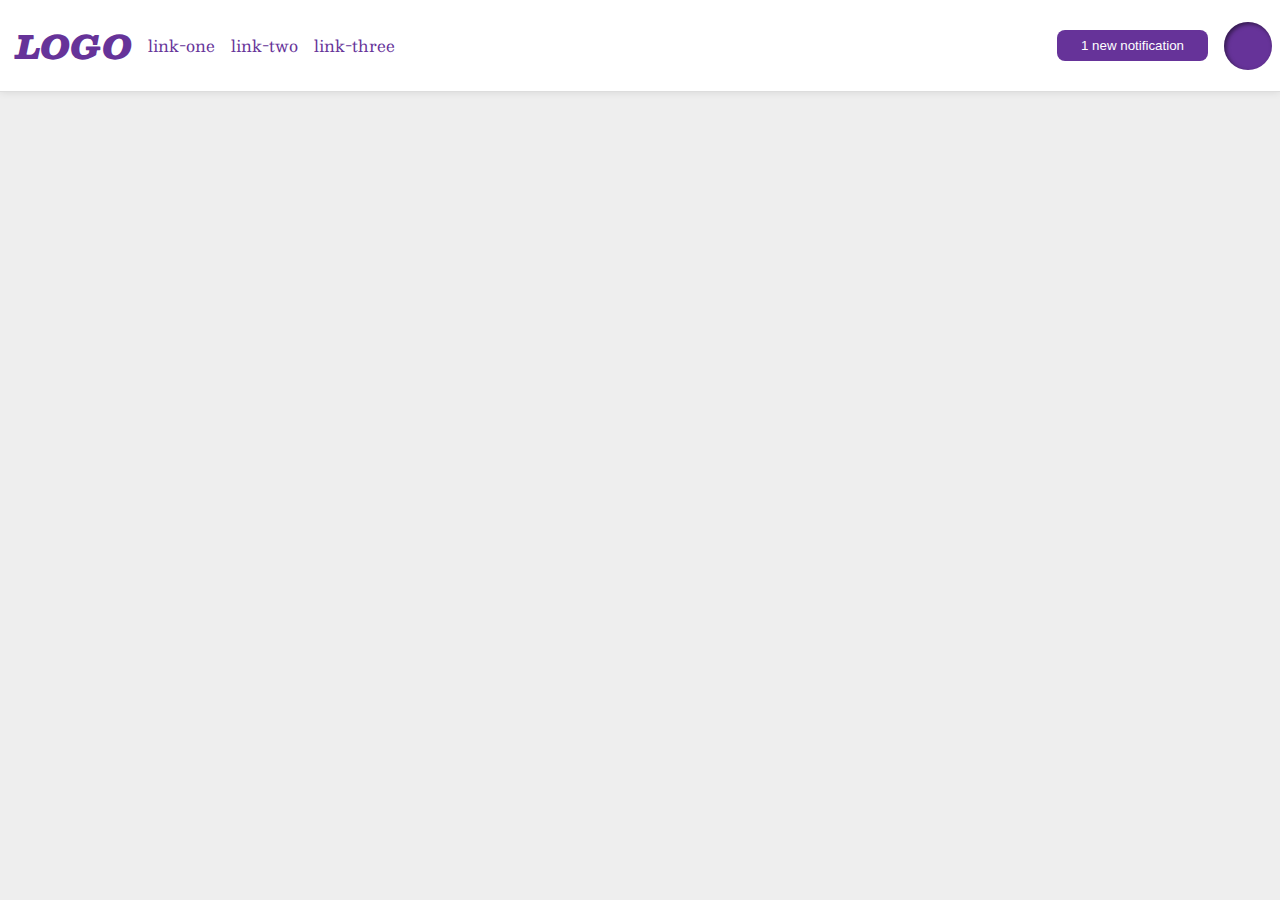
<file: flex/03-flex-header-2/index.html>
<!doctype html>
<html lang="en">
  <head>
    <meta charset="UTF-8" />
    <meta http-equiv="X-UA-Compatible" content="IE=edge" />
    <meta name="viewport" content="width=device-width, initial-scale=1.0" />
    <title>Flex Header 2</title>
    <link rel="stylesheet" href="style.css" />
  </head>
  <body>
    <div class="header">
      <div class="divLeft">
        <div class="logo">LOGO</div>
        <ul class="links">
          <li><a href="https://google.com">link-one</a></li>
          <li><a href="https://google.com">link-two</a></li>
          <li><a href="https://google.com">link-three</a></li>
        </ul>
      </div>
      <div class="divRight">
        <button class="notifications">1 new notification</button>
        <div class="profile-image"></div>
      </div>
    </div>
  </body>
</html>
</file>
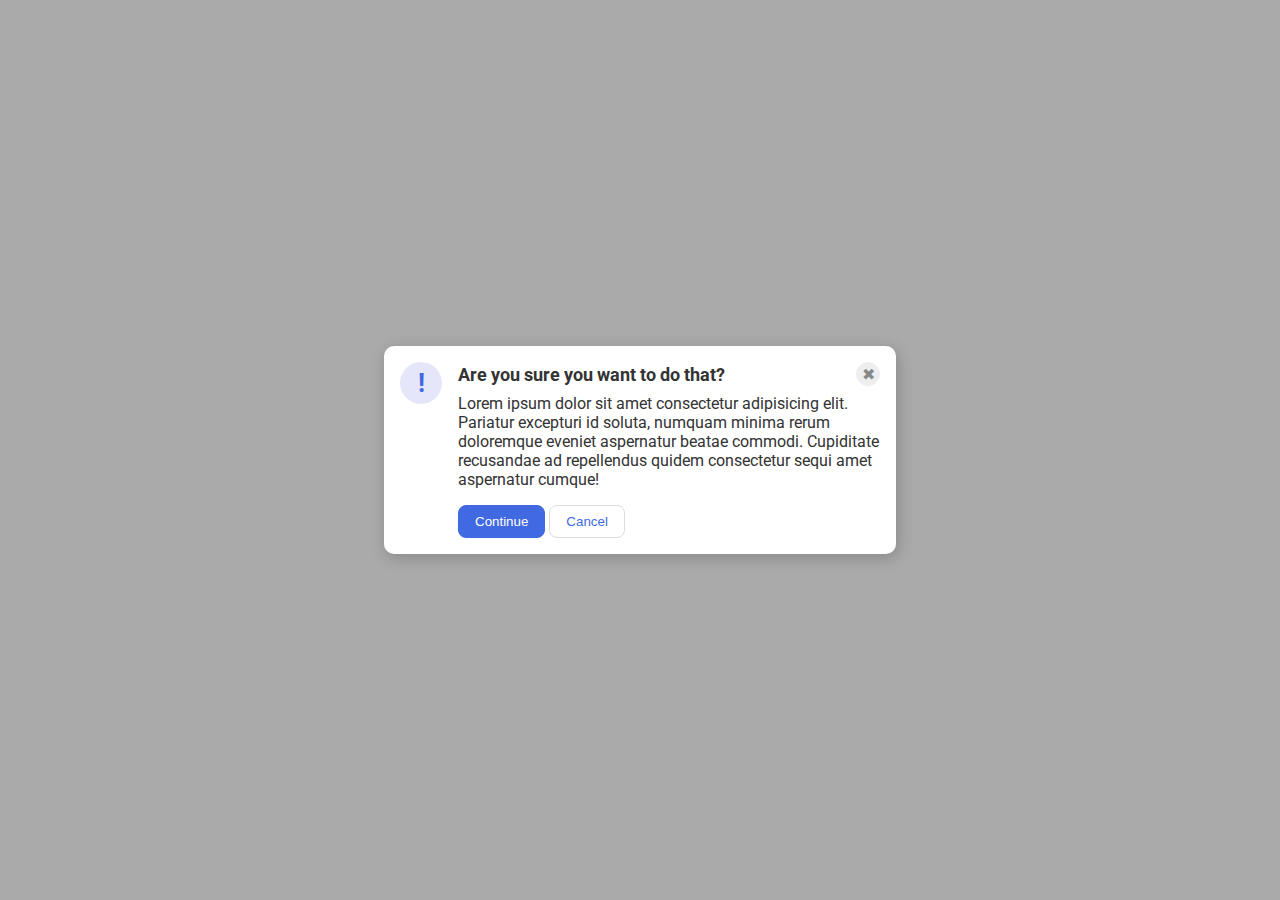
<file: flex/05-flex-modal/index.html>
<!doctype html>
<html lang="en">
  <head>
    <meta charset="UTF-8" />
    <meta http-equiv="X-UA-Compatible" content="IE=edge" />
    <meta name="viewport" content="width=device-width, initial-scale=1.0" />
    <link rel="stylesheet" href="style.css" />
    <title>Modal</title>
  </head>
  <body>
    <div class="modal">
      <div class="icon">!</div>
      <main class="main-container">
        <div class="header">
          Are you sure you want to do that?
          <button class="close-button">✖</button>
        </div>
        <div class="text">
          Lorem ipsum dolor sit amet consectetur adipisicing elit. Pariatur
          excepturi id soluta, numquam minima rerum doloremque eveniet
          aspernatur beatae commodi. Cupiditate recusandae ad repellendus quidem
          consectetur sequi amet aspernatur cumque!
        </div>
        <button class="continue">Continue</button>
        <button class="cancel">Cancel</button>
      </main>
    </div>
  </body>
</html>
</file>
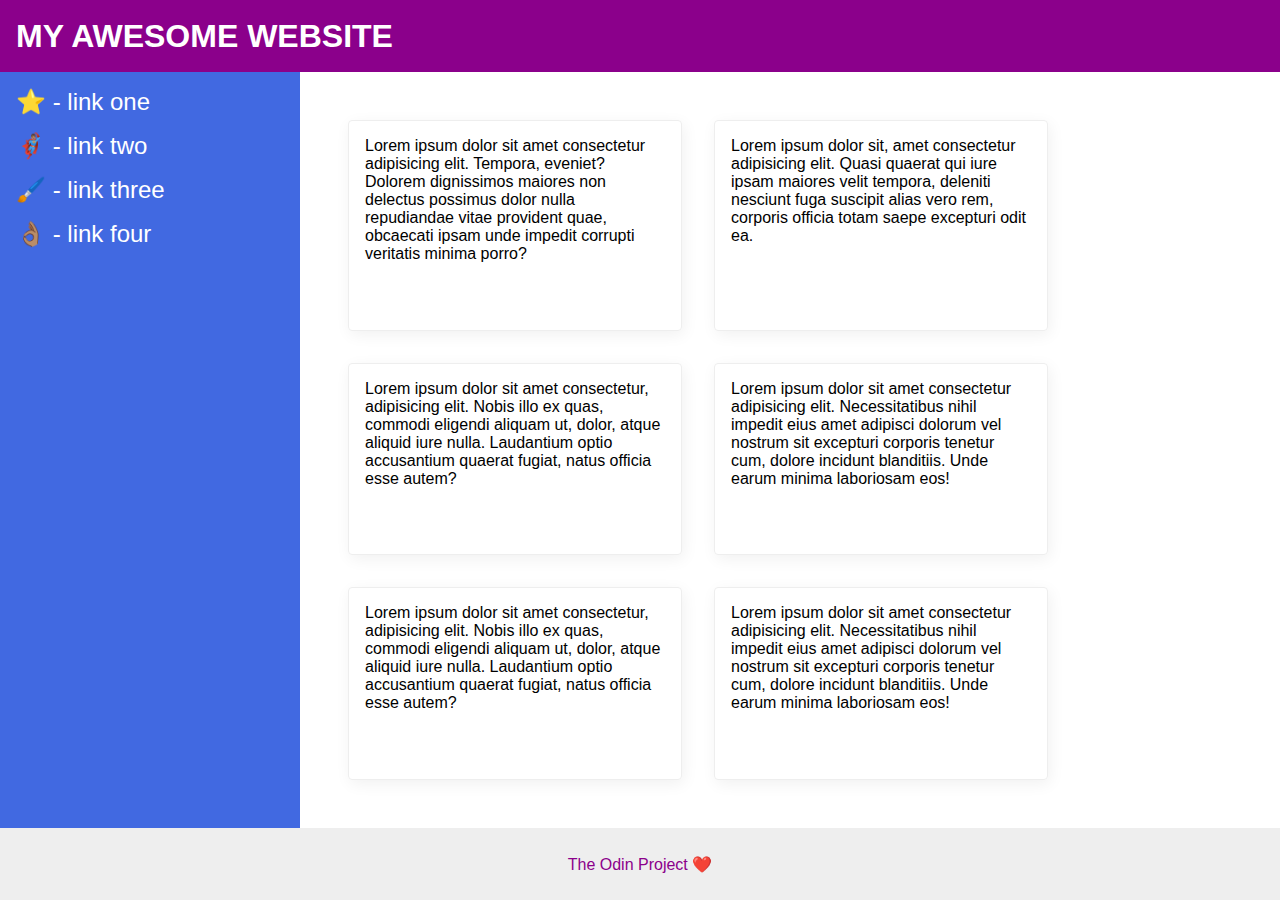
<file: flex/07-flex-layout-2/index.html>
<!doctype html>
<html lang="en">
  <head>
    <meta charset="UTF-8" />
    <meta http-equiv="X-UA-Compatible" content="IE=edge" />
    <meta name="viewport" content="width=device-width, initial-scale=1.0" />
    <title>The Holy Grail</title>
    <link rel="stylesheet" href="style.css" />
  </head>
  <body>
    <div class="header">
      MY AWESOME WEBSITE
    </div>
    <div class="body">  
      <div class="sidebar">
        <ul>
          <li><a href="#">⭐ - link one</a></li>
          <li><a href="#">🦸🏽‍♂️ - link two</a></li>
          <li><a href="#">🖌️ - link three</a></li>
          <li><a href="#">👌🏽 - link four</a></li>
        </ul>
      </div>
      <div class="container">
        <div class="card">
          Lorem ipsum dolor sit amet consectetur adipisicing elit. Tempora,
          eveniet? Dolorem dignissimos maiores non delectus possimus dolor nulla
          repudiandae vitae provident quae, obcaecati ipsam unde impedit
          corrupti veritatis minima porro?
        </div>
        <div class="card">
          Lorem ipsum dolor sit, amet consectetur adipisicing elit. Quasi
          quaerat qui iure ipsam maiores velit tempora, deleniti nesciunt fuga
          suscipit alias vero rem, corporis officia totam saepe excepturi odit
          ea.
        </div>
        <div class="card">
          Lorem ipsum dolor sit amet consectetur, adipisicing elit. Nobis illo
          ex quas, commodi eligendi aliquam ut, dolor, atque aliquid iure nulla.
          Laudantium optio accusantium quaerat fugiat, natus officia esse autem?
        </div>
        <div class="card">
          Lorem ipsum dolor sit amet consectetur adipisicing elit.
          Necessitatibus nihil impedit eius amet adipisci dolorum vel nostrum
          sit excepturi corporis tenetur cum, dolore incidunt blanditiis. Unde
          earum minima laboriosam eos!
        </div>
        <div class="card">
          Lorem ipsum dolor sit amet consectetur, adipisicing elit. Nobis illo
          ex quas, commodi eligendi aliquam ut, dolor, atque aliquid iure nulla.
          Laudantium optio accusantium quaerat fugiat, natus officia esse autem?
        </div>
        <div class="card">
          Lorem ipsum dolor sit amet consectetur adipisicing elit.
          Necessitatibus nihil impedit eius amet adipisci dolorum vel nostrum
          sit excepturi corporis tenetur cum, dolore incidunt blanditiis. Unde
          earum minima laboriosam eos!</div>
      </div>
    </div>
    <div class="footer">
      The Odin Project ❤️
    </div>
  </body>
</html>
</file>
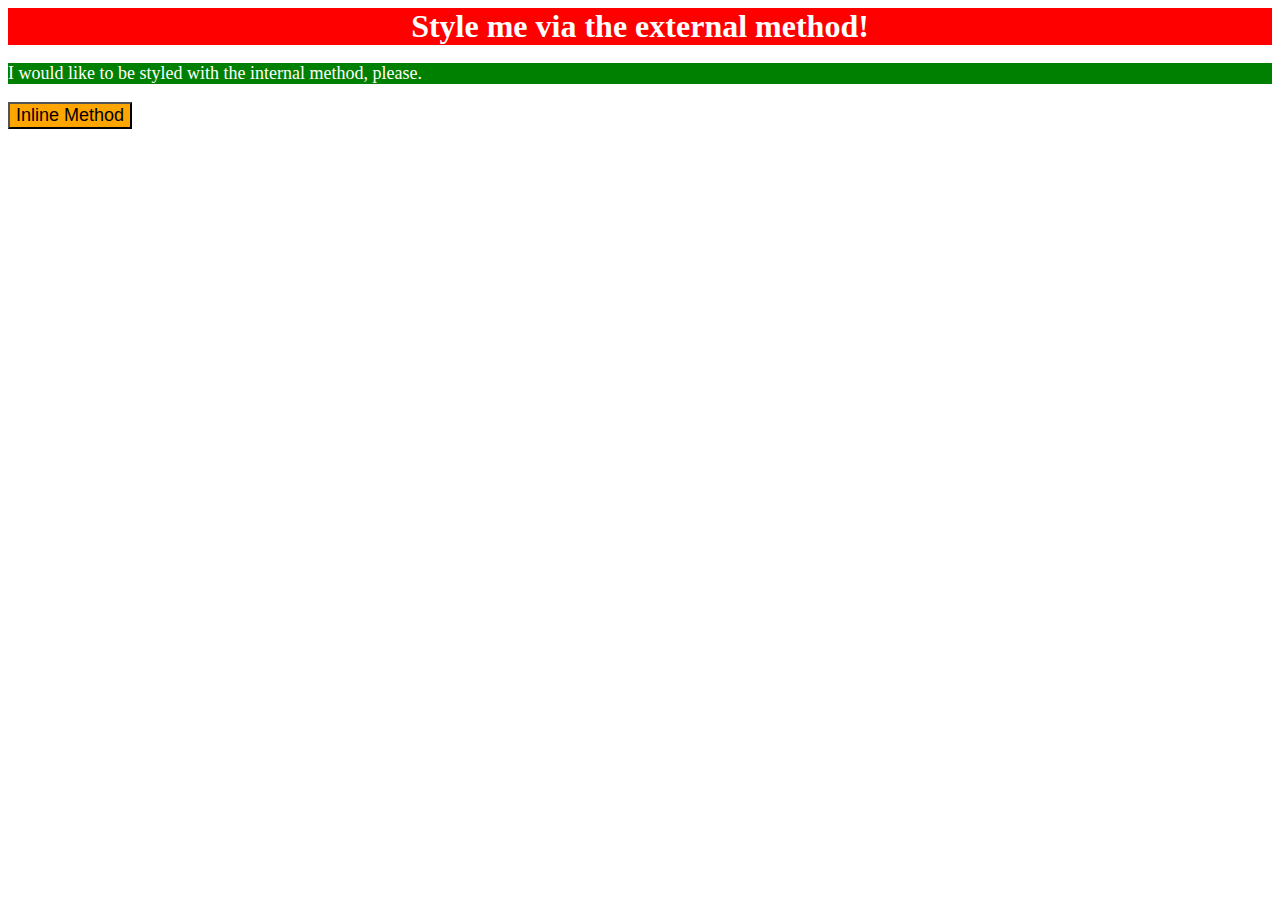
<file: foundations/01-css-methods/index.html>
<!DOCTYPE html>
<html lang="en">
  <head>
    <meta charset="UTF-8">
    <meta http-equiv="X-UA-Compatible" content="IE=edge">
    <meta name="viewport" content="width=device-width, initial-scale=1.0">
    <title>Methods for Adding CSS</title>
    <link rel="stylesheet" href="./style.css">
    <style>
      p {
        background-color: green;
        color: white;
        font-size: 18px;
      }
    </style>
  </head>
  <body>
    <div>Style me via the external method!</div>
    <p>I would like to be styled with the internal method, please.</p>
    <button style="background-color: orange; font-size: 18px;">Inline Method</button>
  </body>
</html>
</file>
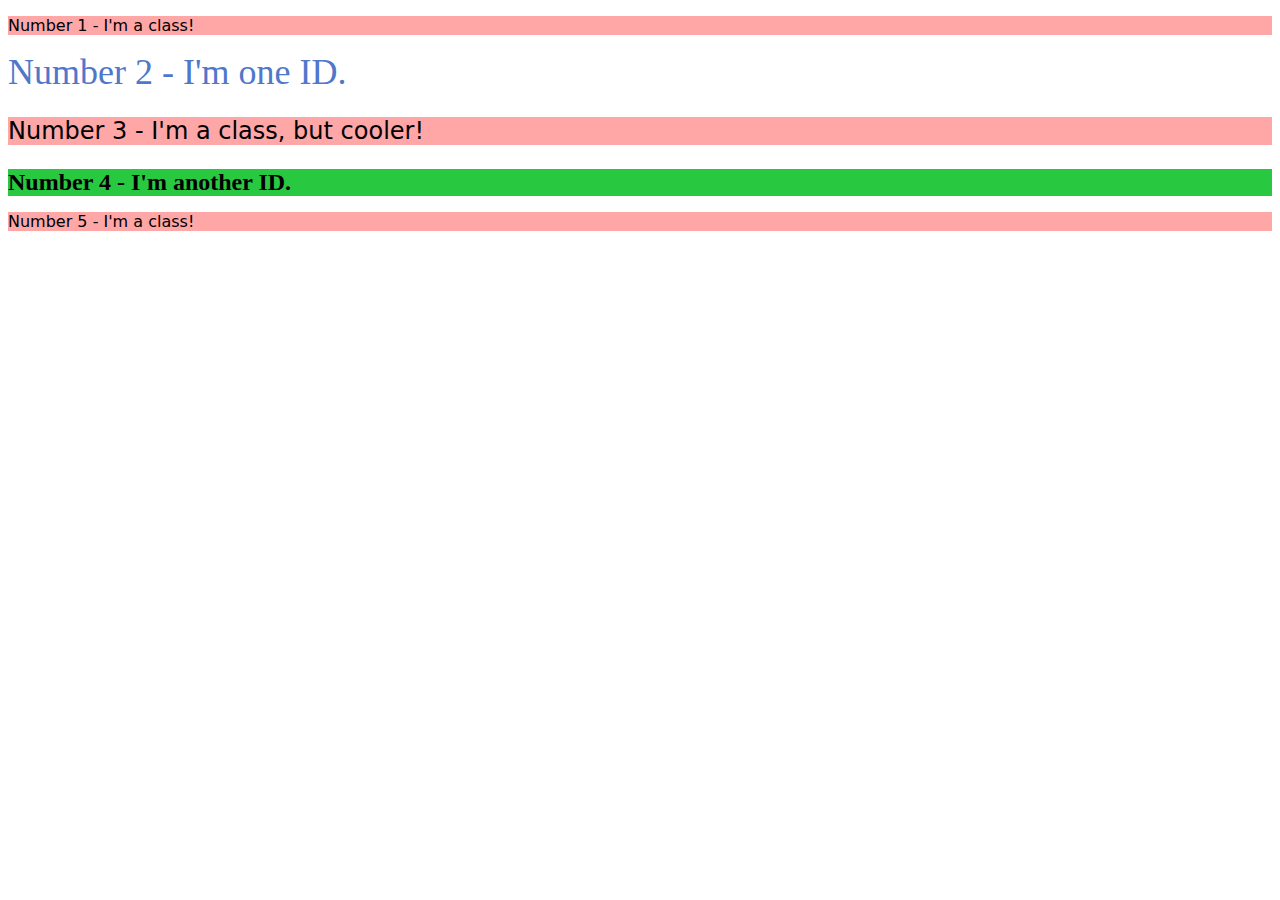
<file: foundations/02-class-id-selectors/index.html>
<!DOCTYPE html>
<html lang="en">
  <head>
    <meta charset="UTF-8">
    <meta http-equiv="X-UA-Compatible" content="IE=edge">
    <meta name="viewport" content="width=device-width, initial-scale=1.0">
    <title>Class and ID Selectors</title>
    <link rel="stylesheet" href="style.css">
  </head>
  <body>
    <p class="paragraph">Number 1 - I'm a class!</p>
    <div id="blue-div">Number 2 - I'm one ID.</div>
    <p class="cooler paragraph">Number 3 - I'm a class, but cooler!</p>
    <div id="green-div">Number 4 - I'm another ID.</div>
    <p class="paragraph">Number 5 - I'm a class!</p>
  </body>
</html>
</file>
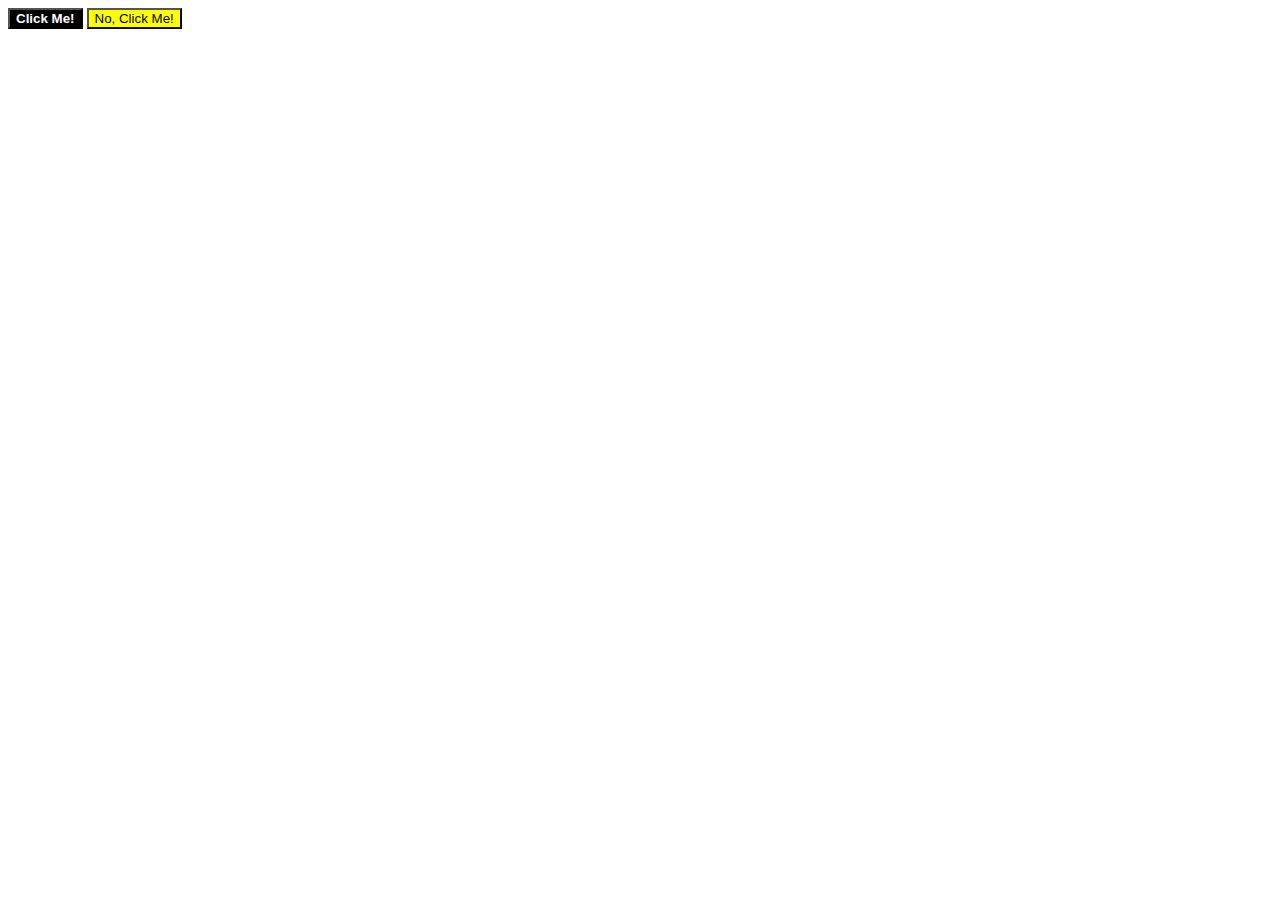
<file: foundations/03-grouping-selectors/index.html>
<!DOCTYPE html>
<html lang="en">
  <head>
    <meta charset="UTF-8">
    <meta http-equiv="X-UA-Compatible" content="IE=edge">
    <meta name="viewport" content="width=device-width, initial-scale=1.0">
    <title>Grouping Selectors</title>
    <link rel="stylesheet" href="style.css">
  </head>
  <body>
    <button class="gothic buttn">Click Me!</button>
    <button class="sunny buttn">No, Click Me!</button>
  </body>
</html>
</file>
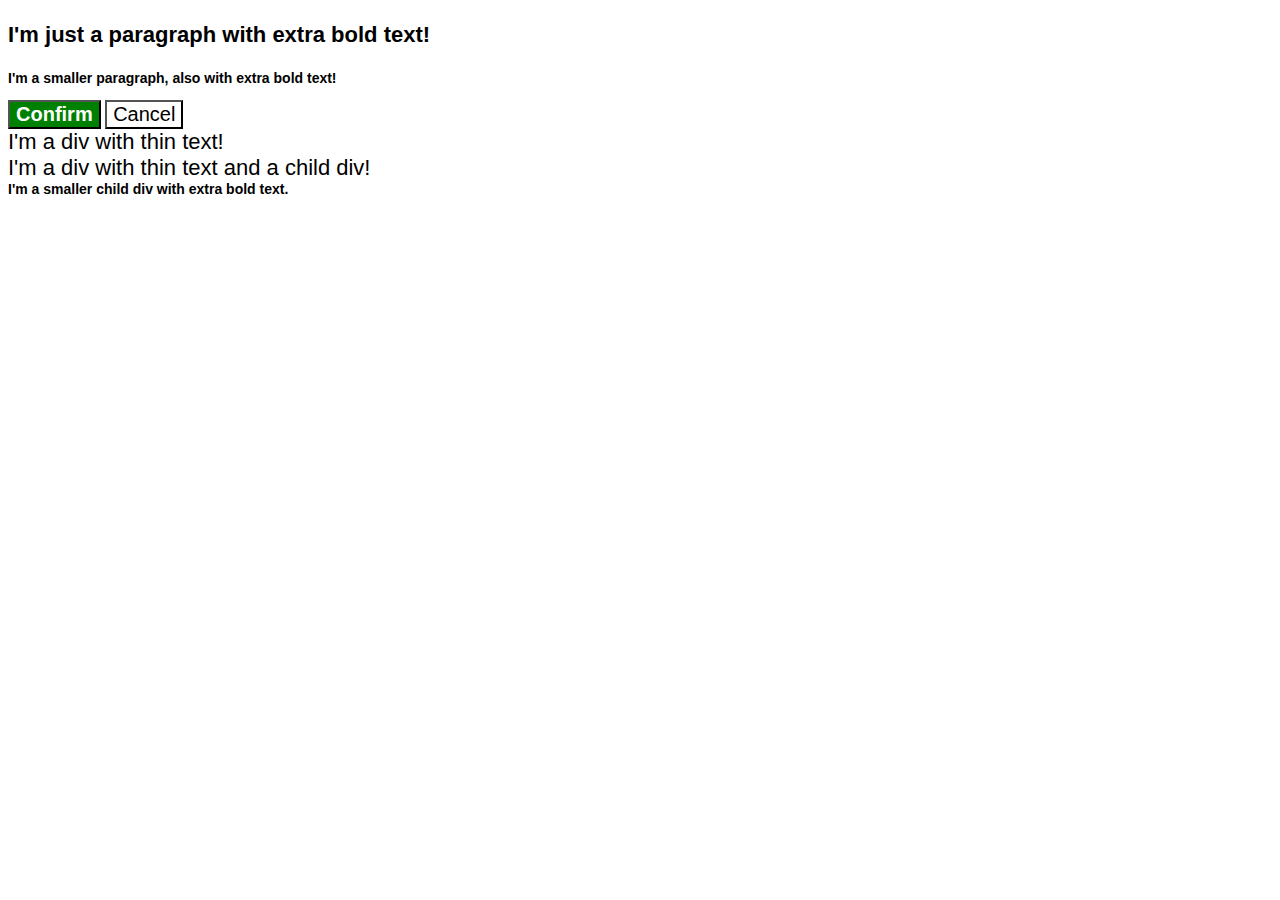
<file: foundations/06-cascade-fix/index.html>
<!DOCTYPE html>
<html lang="en">
  <head>
    <meta charset="UTF-8">
    <meta http-equiv="X-UA-Compatible" content="IE=edge">
    <meta name="viewport" content="width=device-width, initial-scale=1.0">
    <title>Fix the Cascade</title>
    <link rel="stylesheet" href="./style.css">
  </head>
  <body>
    <p class="para">I'm just a paragraph with extra bold text!</p>
    <p class="para small-para">I'm a smaller paragraph, also with extra bold text!</p>

    <button id="confirm-button" class="button confirm">Confirm</button>
    <button id="cancel-button" class="button cancel">Cancel</button>

    <div class="text">I'm a div with thin text!</div>
    <div class="text">I'm a div with thin text and a child div!
      <div class="text child">I'm a smaller child div with extra bold text.</div>
    </div>
  </body>
</html>
</file>
<file: flex/03-flex-header-2/style.css>
/* this is some magical font-importing.  
you'll learn about it later. */
@import url('https://fonts.googleapis.com/css2?family=Besley:ital,wght@0,400;1,900&display=swap');

body {
  margin: 0;
  background: #eee;
  font-family: Besley, serif;
  box-sizing: border-box;
}

.header {
  background: white;
  border-bottom: 1px solid #ddd;
  box-shadow: 0 0 8px rgba(0,0,0,.1);
  display: flex;
  flex-direction: row;
  justify-content: space-between;
  flex-wrap: nowrap;
  align-content: center;
}

.profile-image {
  background: rebeccapurple;
  box-shadow: inset 2px 2px 4px rgba(0,0,0,.5);
  border-radius: 50%;
  width: 48px;
  height: 48px;
}

.logo {
  color: rebeccapurple;
  font-size: 32px;
  font-weight: 900;
  font-style: italic;
}

.divLeft {
  display: flex;
  flex-direction: row;
  justify-content: space-evenly;
  flex-wrap: nowrap;
  align-content: center;
  align-items: center;
  margin-left: 16px;
}

.divRight {
  display: flex;
  gap: 16px;
  flex-direction: row;
  flex-wrap: nowrap;
  align-content: center;
  justify-content: flex-end;
  align-items: center;
  margin-right: 0.5rem;
}

button {
  border: none;
  border-radius: 8px;
  background: rebeccapurple;
  color: white;
  padding: 8px 24px;
}

a {
  /* this removes the line under our links */
  text-decoration: none;
  color: rebeccapurple;
}

ul {
  list-style-type: none;
}

ul.links {
  display: flex;
  flex-direction: row;
  flex-wrap: nowrap;
  align-content: center;
  justify-content: space-evenly;
  align-items: center;
  padding: 1rem;
  gap: 16px;
}
</file>
<file: flex/05-flex-modal/style.css>
@import url('https://fonts.googleapis.com/css2?family=Roboto:wght@400;700&display=swap');

html, body {
  height: 100%;
}

body {
  font-family: Roboto, sans-serif;
  margin: 0;
  background: #aaa;
  color: #333;
  /* I'll give you this one for free lol */
  display: flex;
  align-items: center;
  justify-content: center;
}

.modal {
  background: white;
  display: flex;
  gap: 16px;
  padding: 16px;
  width: 480px;
  border-radius: 10px;
  box-shadow: 2px 4px 16px rgba(0,0,0,.2);
}

.icon {
  color: royalblue;
  font-size: 26px;
  font-weight: 700;
  background: lavender;
  width: 42px;
  height: 42px;
  border-radius: 50%;
  display: flex;
  align-items: center;
  justify-content: center;
  flex-shrink: 0;
}

.header {
  display: flex;
  align-items: center;
  justify-content: space-between;
  font-size: 18px;
  font-weight: 700;
  margin-bottom: 8px;
}

.close-button {
  background: #eee;
  border-radius: 50%;
  color: #888;
  font-weight: 400;
  font-size: 16px;
  height: 24px;
  width: 24px;
  display: flex;
  align-items: center;
  justify-content: center;
  border: 1px solid #eee;
  padding: 0;
}

button {
  cursor: pointer;
  padding: 8px 16px;
  border-radius: 8px;
}

button.continue {
  background: royalblue;
  border: 1px solid royalblue;
  color: white;
}

button.cancel {
  background: white;
  border: 1px solid #ddd;
  width: auto;
  color: royalblue;
}

.text {
  margin-bottom: 16px;
}
</file>
<file: flex/07-flex-layout-2/style.css>
body {
  font-family: -apple-system, BlinkMacSystemFont, 'Segoe UI', Roboto, Oxygen, Ubuntu, Cantarell, 'Open Sans', 'Helvetica Neue', sans-serif;
  margin: 0;
  min-height: 100vh;
  display: flex;
  flex-direction: column;
}

.header {
  height: 72px;
  background: darkmagenta;
  color: white;
  display: flex;
  align-items: center;
  font-size: 32px;
  font-weight: 900;
  padding: 0 16px;
}

.body {
  flex: 1;
  display: flex;
}

.sidebar {
  width: 300px;
  background: royalblue;
  box-sizing: border-box;
  flex-shrink: 0;
  padding: 16px;
}

.card {
  border: 1px solid #eee;
  box-shadow: 2px 4px 16px rgba(0,0,0,.06);
  border-radius: 4px;
  padding: 16px;
  width: 300px;
}

.footer {
  height: 72px;
  background: #eee;
  color: darkmagenta;
  display: flex;
  align-items: center;
  justify-content: center;
}

ul {
  list-style-type: none;
  margin: 0;
  padding: 0;
}

li {
  margin-bottom: 16px;
}

a {
  color: white;
  text-decoration: none;
  font-size: 24px;
}

.container {
  padding: 48px;
  display: flex;
  flex-wrap: wrap;
  gap: 32px;
}
</file>
<file: foundations/01-css-methods/style.css>
div {
  background-color: red;
  color: white;
  font-size: 32px;
  text-align: center;
  font-weight: bold;
}
</file>
<file: foundations/02-class-id-selectors/style.css>
#blue-div {
  color:#4F77CA;
  font-size: 36px;
}

#green-div {
  background-color: #28C841;
  font-size: 24px;
  font-weight: bold;
}

.paragraph {
  background-color: #FFA6A7;
  font-family: Verdana, 'DejaVu Sans',sans-serif;
}

.cooler.paragraph {
  font-size: 24px;
}
</file>
<file: foundations/03-grouping-selectors/style.css>
button .buttn{
  font-size: 28px;
  font-family: Helvetica, 'Times New Roman', sans-serif;
}

.gothic {
  background-color: #010101;
  color: #ffff;
  font-weight: bold;
}

.sunny {
  background-color: yellow;
}
</file>
<file: foundations/06-cascade-fix/style.css>
body {
  font-family: Arial, Helvetica, sans-serif;
}

.para,
.small-para {
  color: hsl(0, 0%, 0%);
  font-weight: 800;
}

.para {
  font-size: 22px; 
}

.button{
  background-color: rgb(255, 255, 255);
  color: rgb(0, 0, 0);
  font-size: 20px;
}


div.text {
  color: rgb(0, 0, 0);
  font-size: 22px;
  font-weight: 100;
}


.small-para {
  font-size: 14px;
  font-weight: 800;
}

#confirm-button {
  background: green;
  color: white;
  font-weight: bold;
}


div .child {
  color: rgb(0, 0, 0);
  font-weight: 800;
  font-size: 14px;
}
</file>
